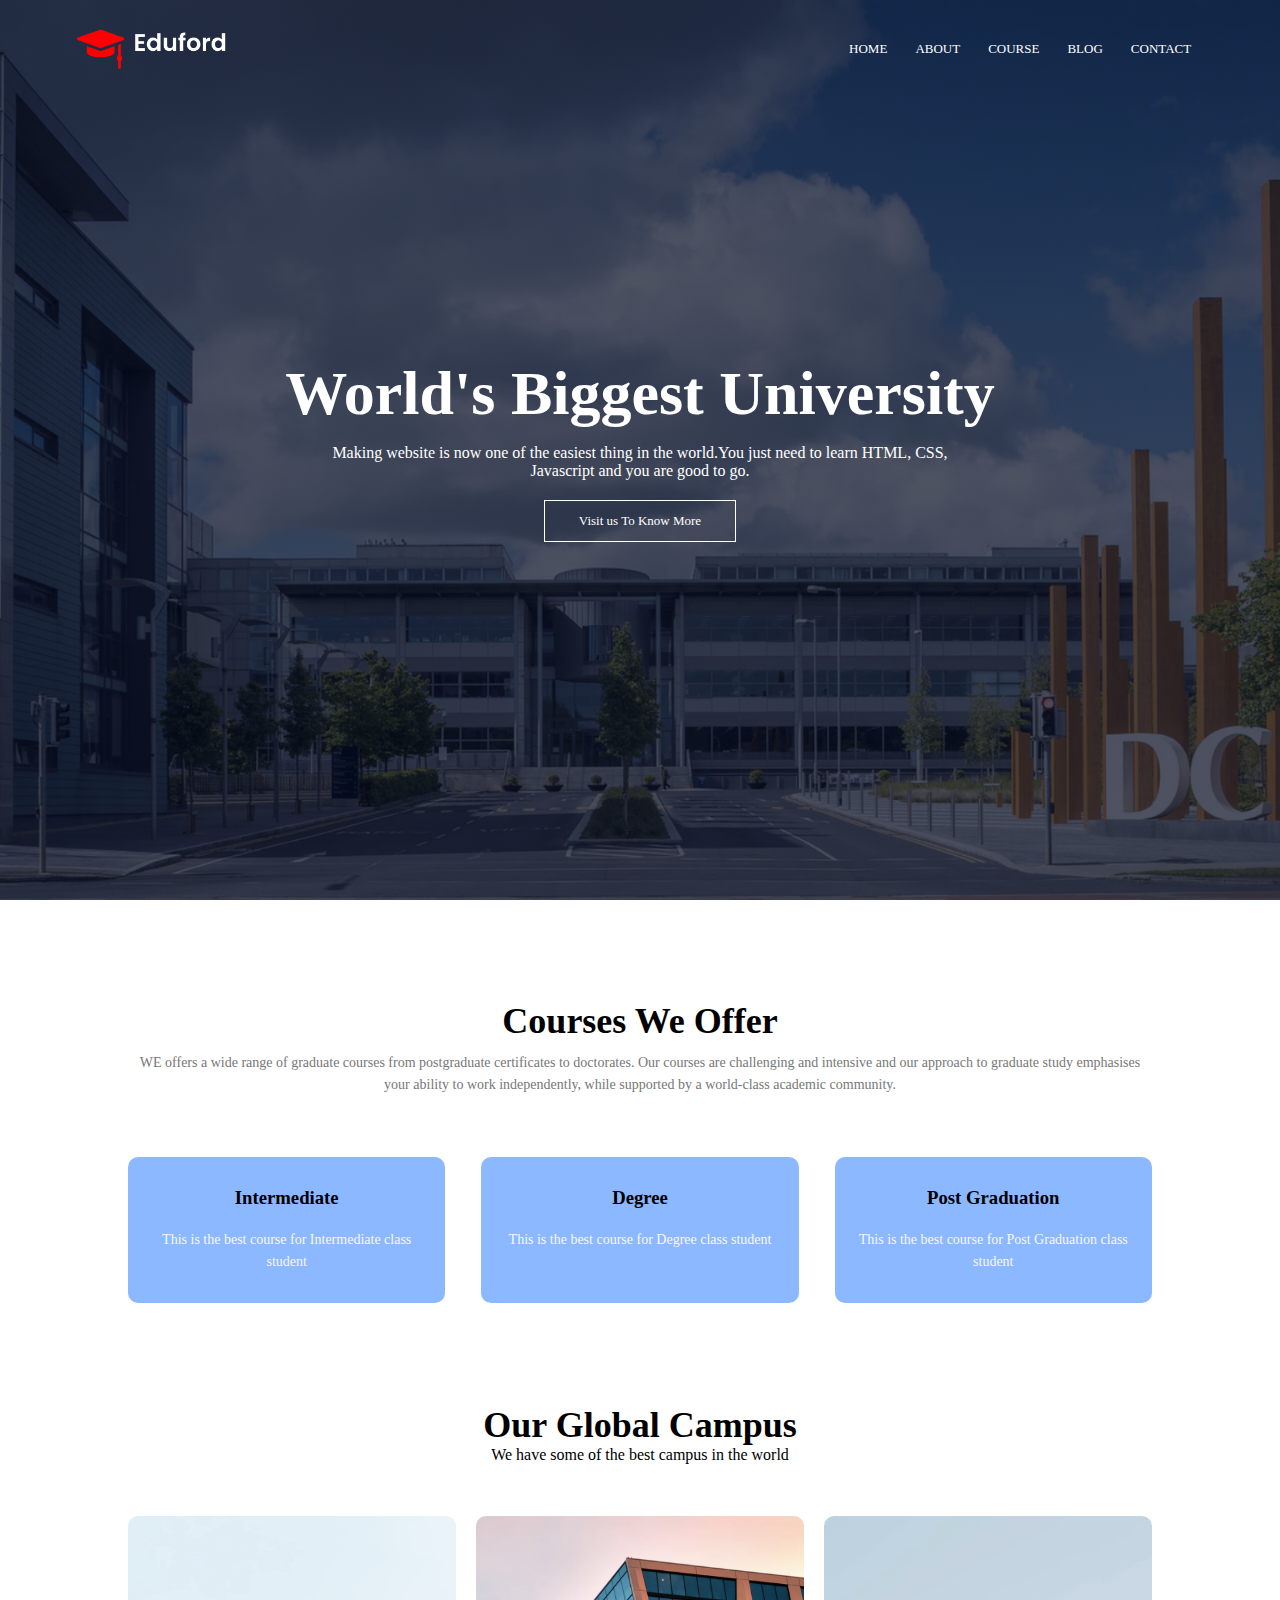
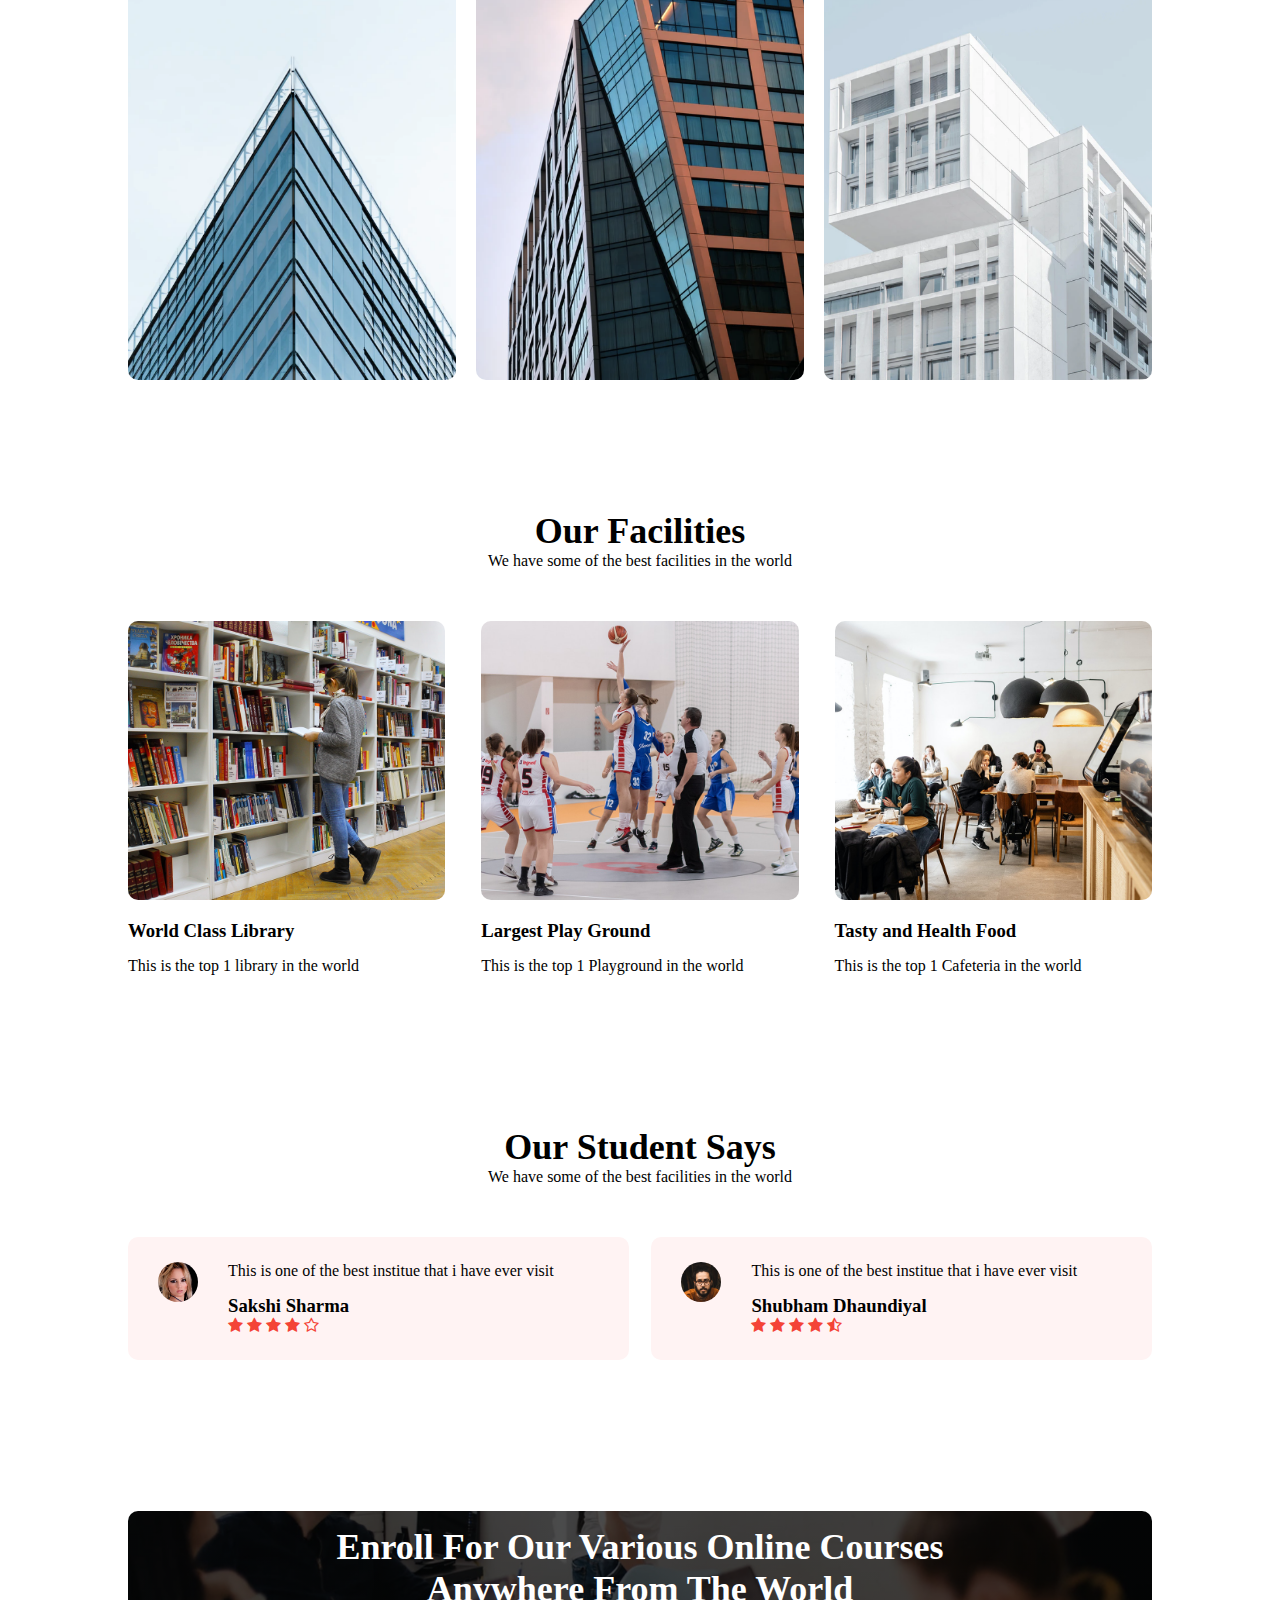
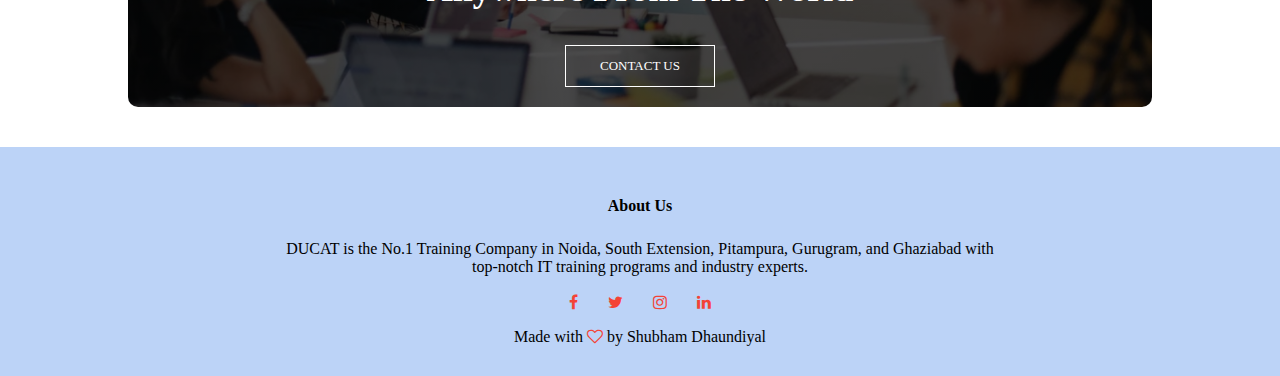
<file: index.html>
<!DOCTYPE html>
<html lang="en">

<head>
    <meta charset="UTF-8">
    <meta name="viewport" content="width=device-width, initial-scale=1.0">
    <title>University Website</title>
    <link rel="stylesheet" href="style.css">
    <link rel="stylesheet" href="https://stackpath.bootstrapcdn.com/font-awesome/4.7.0/css/font-awesome.min.css">
</head>

<body>
    <section class="header">
        <nav>
            <a href="index.html"><img src="images/logo.png"></a>
            <div class="nav-links" id="navLinks">
                <i class="fa fa-times" onclick="hideMenu()"></i>
                <ul>
                    <li><a href="index.html">HOME</a></li>
                    <li><a href="about.html">ABOUT</a></li>
                    <li><a href="course.html">COURSE</a></li>
                    <li><a href="blog.html">BLOG</a></li>
                    <li><a href="contact.html">CONTACT</a></li>
                </ul>
            </div>
            <i class="fa fa-bars" onclick="showMenu()"></i>
        </nav>
        <div class="text-box">
            <h1>World's Biggest University</h1>
            <p>Making website is now one of the easiest thing in the world.You just need to learn HTML,
                CSS,<br>Javascript and
                you are good to go.</p>
            <a href="" class="hero-btn">Visit us To Know More</a>
        </div>

    </section>

    <section class="course">
        <h1>Courses We Offer</h1>
        <p>WE offers a wide range of graduate courses from postgraduate certificates to doctorates. Our courses are
            challenging and intensive and our approach to graduate study emphasises your ability to work independently,
            while supported by a world-class academic community.</p>
        <div class="row">
            <div class="course-col">
                <h3>Intermediate</h3>
                <p>This is the best course for Intermediate class student</p>
            </div>
            <div class="course-col">
                <h3>Degree</h3>
                <p>This is the best course for Degree class student</p>
            </div>
            <div class="course-col">
                <h3>Post Graduation</h3>
                <p>This is the best course for Post Graduation class student</p>
            </div>


        </div>
    </section>

    <section class="campus">
        <h1>Our Global Campus</h1>
        <p>We have some of the best campus in the world</p>

        <div class="row">
            <div class="campus-col">
                <img src="images/london.png" alt="">
                <div class="layer">
                    <h3>LONDON</h3>
                </div>
            </div>
            <div class="campus-col">
                <img src="images/newyork.png" alt="">
                <div class="layer">
                    <h3>New York</h3>
                </div>
            </div>
            <div class="campus-col">
                <img src="images/washington.png" alt="">
                <div class="layer">
                    <h3>Washington</h3>
                </div>
            </div>
        </div>

    </section>

    <section class="facilities">
        <h1>Our Facilities</h1>
        <p>We have some of the best facilities in the world</p>
        <div class="row">
            <div class="facilities-col">
                <img src="images/library.png" alt="">
                <h3>World Class Library</h3>
                <p>This is the top 1 library in the world</p>
            </div>
            <div class="facilities-col">
                <img src="images/basketball.png" alt="">
                <h3>Largest Play Ground</h3>
                <p>This is the top 1 Playground in the world</p>
            </div>
            <div class="facilities-col">
                <img src="images/cafeteria.png" alt="">
                <h3>Tasty and Health Food</h3>
                <p>This is the top 1 Cafeteria in the world</p>
            </div>

        </div>

    </section>

    <section class="testimonials">
        <h1>Our Student Says</h1>
        <p>We have some of the best facilities in the world</p>
        <div class="row">
            <div class="testimonial-col">
                <img src="images/user1.jpg" alt="">
                <div>
                    <p>This is one of the best institue that i have ever visit</p>
                    <h3>Sakshi Sharma</h3>
                    <i class="fa fa-star" aria-hidden="true"></i>
                    <i class="fa fa-star" aria-hidden="true"></i>
                    <i class="fa fa-star" aria-hidden="true"></i>
                    <i class="fa fa-star" aria-hidden="true"></i>
                    <i class="fa fa-star-o" aria-hidden="true"></i>
                </div>
            </div>
            <div class="testimonial-col">
                <img src="images/user2.jpg" alt="">
                <div>
                    <p>This is one of the best institue that i have ever visit</p>
                    <h3>Shubham Dhaundiyal</h3>
                    <i class="fa fa-star" aria-hidden="true"></i>
                    <i class="fa fa-star" aria-hidden="true"></i>
                    <i class="fa fa-star" aria-hidden="true"></i>
                    <i class="fa fa-star" aria-hidden="true"></i>
                    <i class="fa fa-star-half-o" aria-hidden="true"></i>
                </div>
            </div>

        </div>

    </section>

    <section class="cta">
        <h1>Enroll For Our Various Online Courses<br>Anywhere From The World</h1>
        <a href="" class="hero-btn">CONTACT US</a>
    </section>

    <section class="footer">
        <h4>About Us</h4>
        <p>DUCAT is the No.1 Training Company in Noida, South Extension, Pitampura, Gurugram, and Ghaziabad with
            <br>top-notch IT training programs and industry experts.
        </p>
        <div class="icons">
            <i class="fa fa-facebook" aria-hidden="true"></i>
            <i class="fa fa-twitter" aria-hidden="true"></i>
            <i class="fa fa-instagram" aria-hidden="true"></i>
            <i class="fa fa-linkedin" aria-hidden="true"></i>
        </div>
        <p>Made with <i class="fa fa-heart-o" aria-hidden="true"></i> by Shubham Dhaundiyal</p>
    </section>


    <script>
        var navLinks = document.getElementById("navLinks");
        function showMenu() {
            navLinks.style.right = "0";
        }
        function hideMenu() {
            navLinks.style.right = "-200px";
        }
    </script>

</body>

</html>
</file>
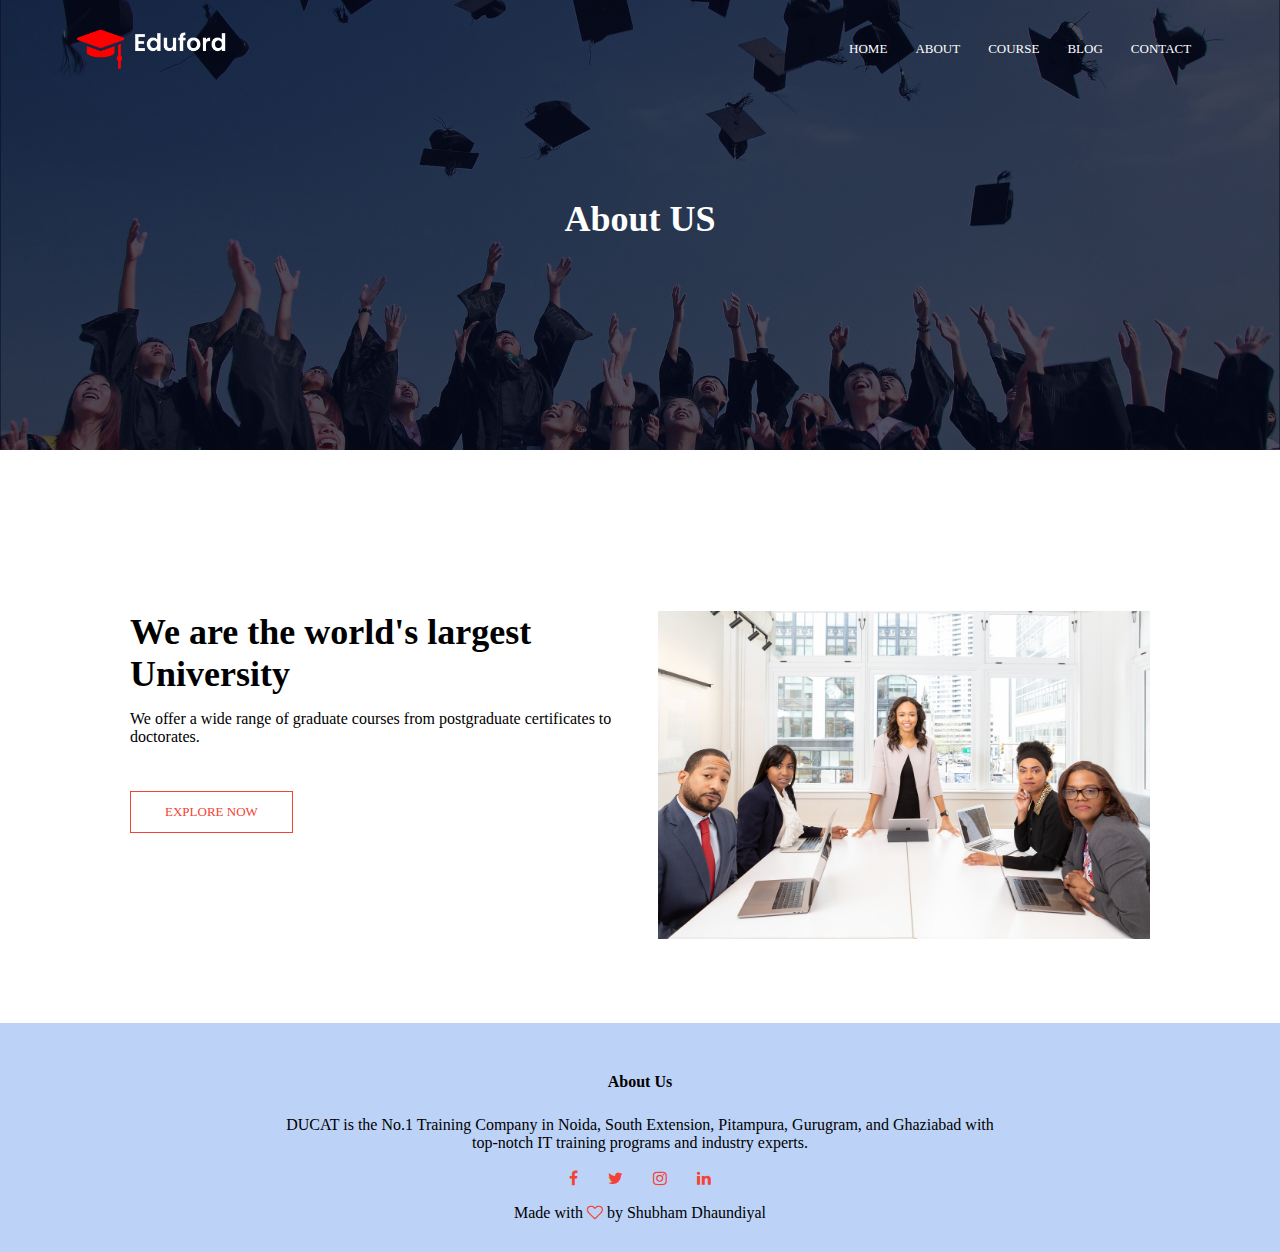
<file: about.html>
<!DOCTYPE html>
<html lang="en">

<head>
    <meta charset="UTF-8">
    <meta name="viewport" content="width=device-width, initial-scale=1.0">
    <title>University Website</title>
    <link rel="stylesheet" href="style.css">
    <link rel="stylesheet" href="https://stackpath.bootstrapcdn.com/font-awesome/4.7.0/css/font-awesome.min.css">
</head>

<body>
    <section class="sub-header">
        <nav>
            <a href="index.html"><img src="images/logo.png"></a>
            <div class="nav-links" id="navLinks">
                <i class="fa fa-times" onclick="hideMenu()"></i>
                <ul>
                    <li><a href="index.html">HOME</a></li>
                    <li><a href="about.html">ABOUT</a></li>
                    <li><a href="course.html">COURSE</a></li>
                    <li><a href="blog.html">BLOG</a></li>
                    <li><a href="contact.html">CONTACT</a></li>
                </ul>
            </div>
            <i class="fa fa-bars" onclick="showMenu()"></i>
        </nav>
        <h1>About US</h1>

    </section>
    <section class="about-us">
        <div class="row">
            <div class="about-col">
                <h1>We are the world's largest University</h1>
                <p>We offer a wide range of graduate courses from postgraduate certificates to doctorates.</p>
                <a href="" class="hero-btn red-btn">EXPLORE NOW</a>
            </div>
            <div class="about-col">
                <img src="images/about.jpg">
            </div>
        </div>

    </section>

    <section class="footer">
        <h4>About Us</h4>
        <p>DUCAT is the No.1 Training Company in Noida, South Extension, Pitampura, Gurugram, and Ghaziabad with
            <br>top-notch IT training programs and industry experts.
        </p>
        <div class="icons">
            <i class="fa fa-facebook" aria-hidden="true"></i>
            <i class="fa fa-twitter" aria-hidden="true"></i>
            <i class="fa fa-instagram" aria-hidden="true"></i>
            <i class="fa fa-linkedin" aria-hidden="true"></i>
        </div>
        <p>Made with <i class="fa fa-heart-o" aria-hidden="true"></i> by Shubham Dhaundiyal</p>
    </section>

    <script>
        var navLinks = document.getElementById("navLinks");
        function showMenu() {
            navLinks.style.right = "0";
        }
        function hideMenu() {
            navLinks.style.right = "-200px";
        }
    </script>



</body>

</html>
</file>
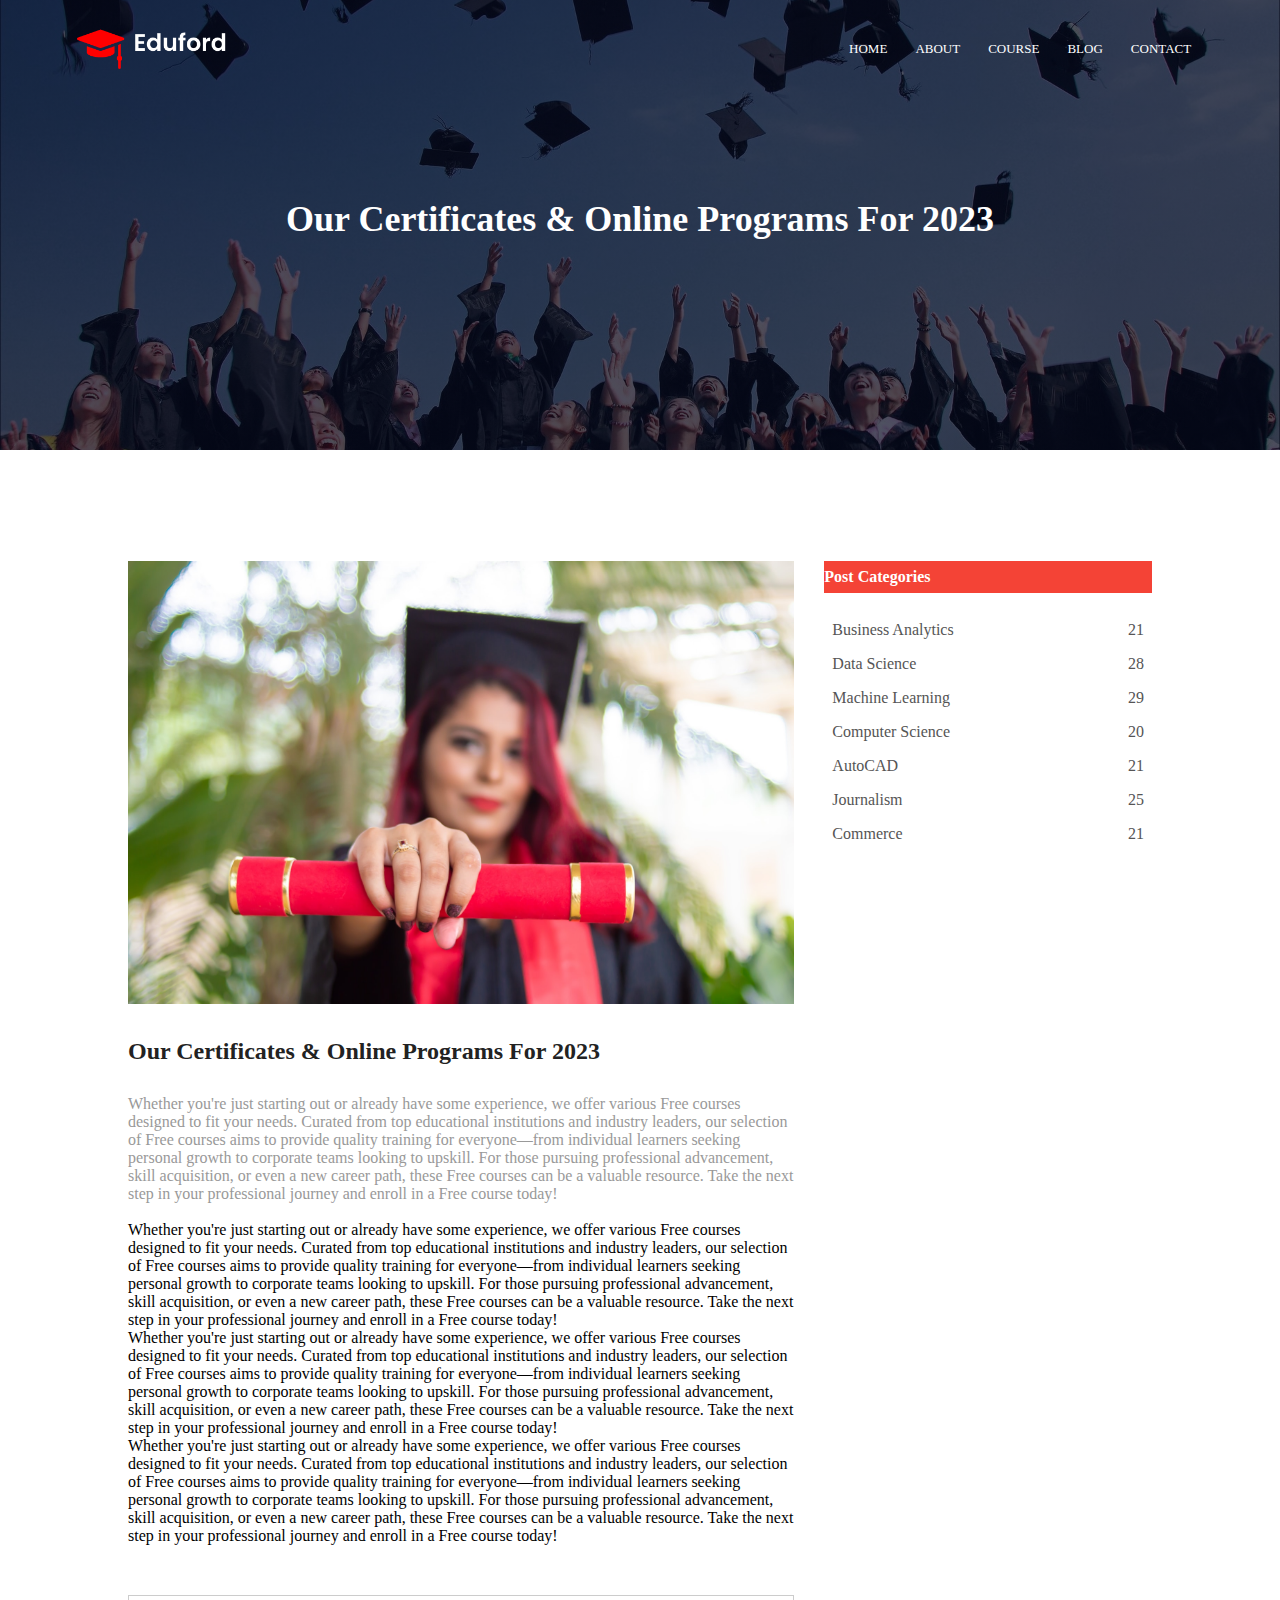
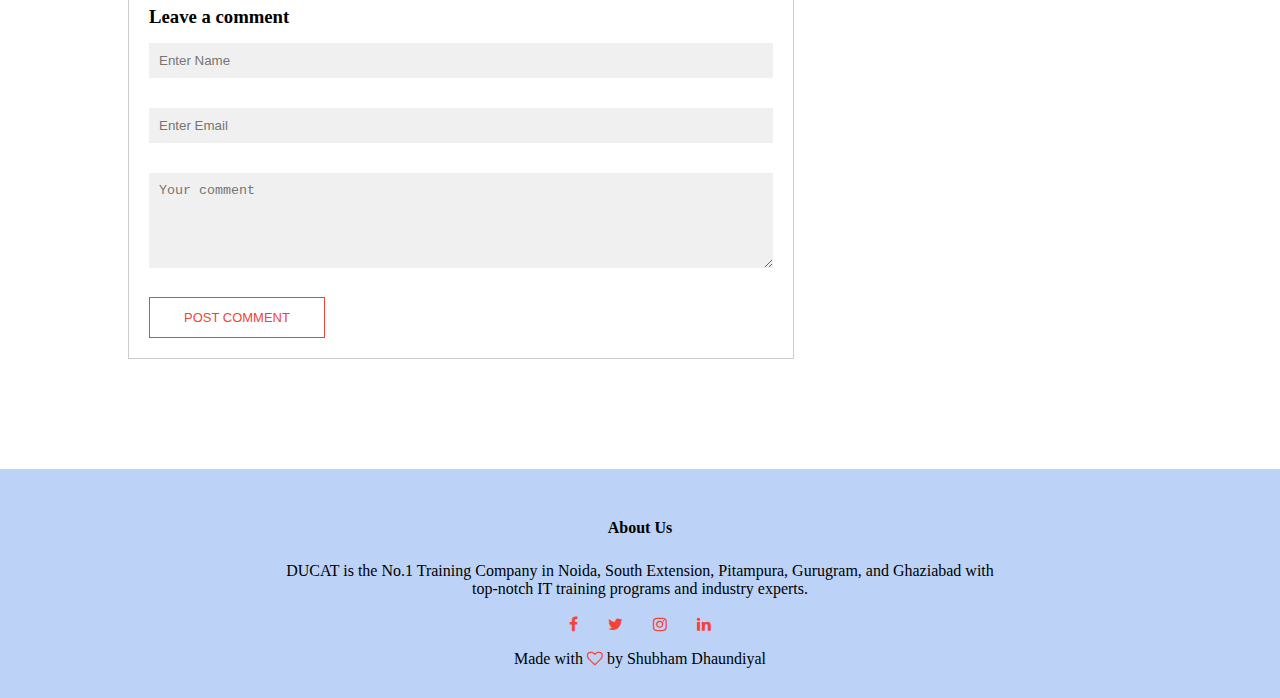
<file: blog.html>
<!DOCTYPE html>
<html lang="en">

<head>
    <meta charset="UTF-8">
    <meta name="viewport" content="width=device-width, initial-scale=1.0">
    <title>University Website</title>
    <link rel="stylesheet" href="style.css">
    <link rel="stylesheet" href="https://stackpath.bootstrapcdn.com/font-awesome/4.7.0/css/font-awesome.min.css">
</head>

<body>
    <section class="sub-header">
        <nav>
            <a href="index.html"><img src="images/logo.png"></a>
            <div class="nav-links" id="navLinks">
                <i class="fa fa-times" onclick="hideMenu()"></i>
                <ul>
                    <li><a href="index.html">HOME</a></li>
                    <li><a href="about.html">ABOUT</a></li>
                    <li><a href="course.html">COURSE</a></li>
                    <li><a href="blog.html">BLOG</a></li>
                    <li><a href="contact.html">CONTACT</a></li>
                </ul>
            </div>
            <i class="fa fa-bars" onclick="showMenu()"></i>
        </nav>
        <h1>Our Certificates & Online Programs For 2023</h1>

    </section>

    <section class="blog-content">
        <div class="row">
            <div class="blog-left">
                <img src="images/certificate.jpg" alt="">
                <h2>Our Certificates & Online Programs For 2023</h2>
                <p>Whether you're just starting out or already have some experience, we offer various Free courses
                    designed to fit your needs. Curated from top educational institutions and industry leaders, our
                    selection of Free courses aims to provide quality training for everyone—from individual learners
                    seeking personal growth to corporate teams looking to upskill. For those pursuing professional
                    advancement, skill acquisition, or even a new career path, these Free courses can be a valuable
                    resource. Take the next step in your professional journey and enroll in a Free course today!</p>
                <br>Whether you're just starting out or already have some experience, we offer various Free courses
                designed to fit your needs. Curated from top educational institutions and industry leaders, our
                selection of Free courses aims to provide quality training for everyone—from individual learners seeking
                personal growth to corporate teams looking to upskill. For those pursuing professional advancement,
                skill acquisition, or even a new career path, these Free courses can be a valuable resource. Take the
                next step in your professional journey and enroll in a Free course today!
                <br>
                Whether you're just starting out or already have some experience, we offer various Free courses designed
                to fit your needs. Curated from top educational institutions and industry leaders, our selection of Free
                courses aims to provide quality training for everyone—from individual learners seeking personal growth
                to corporate teams looking to upskill. For those pursuing professional advancement, skill acquisition,
                or even a new career path, these Free courses can be a valuable resource. Take the next step in your
                professional journey and enroll in a Free course today!
                <br>
                Whether you're just starting out or already have some experience, we offer various Free courses designed
                to fit your needs. Curated from top educational institutions and industry leaders, our selection of Free
                courses aims to provide quality training for everyone—from individual learners seeking personal growth
                to corporate teams looking to upskill. For those pursuing professional advancement, skill acquisition,
                or even a new career path, these Free courses can be a valuable resource. Take the next step in your
                professional journey and enroll in a Free course today!

                <div class="comment-box">
                    <h3>Leave a comment</h3>
                    <form class="comment-form">
                        <input type="text" placeholder="Enter Name">
                        <input type="email" placeholder="Enter Email">
                        <textarea rows="5" placeholder="Your comment"></textarea>
                        <button type="submit" class="hero-btn red-btn">POST COMMENT</button>
                    </form>    
                </div>

            </div>
            <div class="blog-right">
                <h3>Post Categories</h3>
                <div>
                    <span>Business Analytics</span>
                    <span>21</span>
                </div>
                <div>
                    <span>Data Science</span>
                    <span>28</span>
                </div>
                <div>
                    <span>Machine Learning</span>
                    <span>29</span>
                </div>
                <div>
                    <span>Computer Science</span>
                    <span>20</span>
                </div>
                <div>
                    <span>AutoCAD</span>
                    <span>21</span>
                </div>
                <div>
                    <span>Journalism</span>
                    <span>25</span>
                </div>
                <div>
                    <span>Commerce</span>
                    <span>21</span>
                </div>
            </div>
        </div>
    </section>




    <section class="footer">
        <h4>About Us</h4>
        <p>DUCAT is the No.1 Training Company in Noida, South Extension, Pitampura, Gurugram, and Ghaziabad with
            <br>top-notch IT training programs and industry experts.
        </p>
        <div class="icons">
            <i class="fa fa-facebook" aria-hidden="true"></i>
            <i class="fa fa-twitter" aria-hidden="true"></i>
            <i class="fa fa-instagram" aria-hidden="true"></i>
            <i class="fa fa-linkedin" aria-hidden="true"></i>
        </div>
        <p>Made with <i class="fa fa-heart-o" aria-hidden="true"></i> by Shubham Dhaundiyal</p>
    </section>

    <script>
        var navLinks = document.getElementById("navLinks");
        function showMenu() {
            navLinks.style.right = "0";
        }
        function hideMenu() {
            navLinks.style.right = "-200px";
        }
    </script>



</body>

</html>
</file>
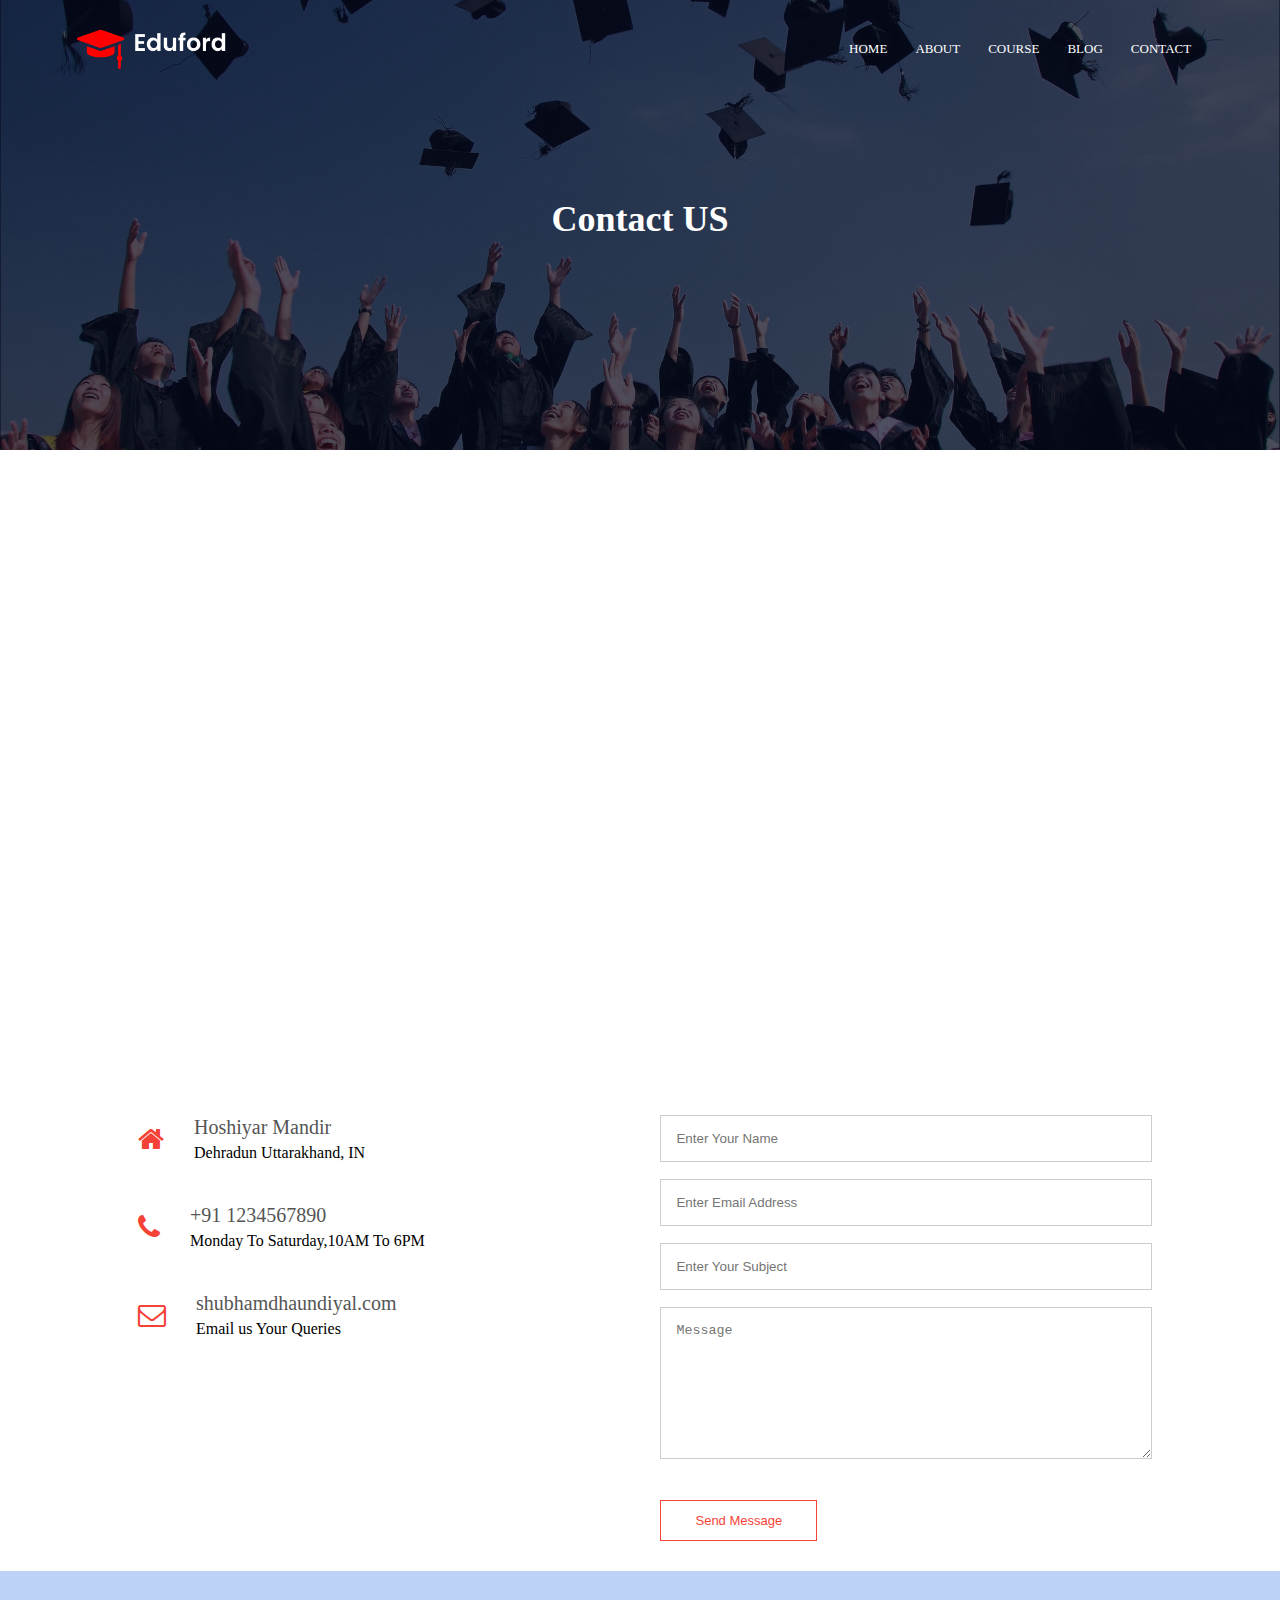
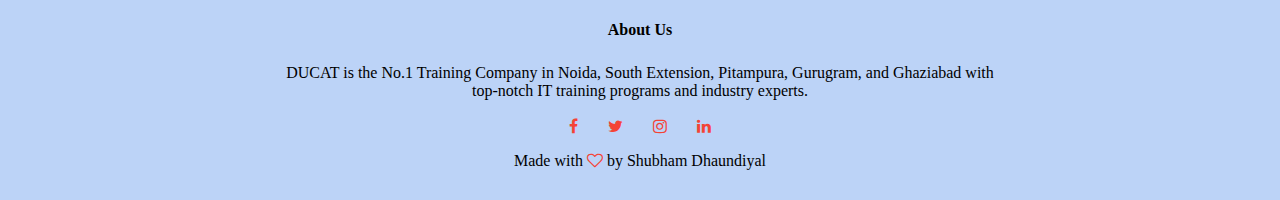
<file: contact.html>
<!DOCTYPE html>
<html lang="en">

<head>
    <meta charset="UTF-8" />
    <meta name="viewport" content="width=device-width, initial-scale=1.0" />
    <title>University Website</title>
    <link rel="stylesheet" href="style.css" />
    <link rel="stylesheet" href="https://stackpath.bootstrapcdn.com/font-awesome/4.7.0/css/font-awesome.min.css" />
</head>

<body>
    <section class="sub-header">
        <nav>
            <a href="index.html"><img src="images/logo.png" /></a>
            <div class="nav-links" id="navLinks">
                <i class="fa fa-times" onclick="hideMenu()"></i>
                <ul>
                    <li><a href="index.html">HOME</a></li>
                    <li><a href="about.html">ABOUT</a></li>
                    <li><a href="course.html">COURSE</a></li>
                    <li><a href="blog.html">BLOG</a></li>
                    <li><a href="contact.html">CONTACT</a></li>
                </ul>
            </div>
            <i class="fa fa-bars" onclick="showMenu()"></i>
        </nav>
        <h1>Contact US</h1>
    </section>

    <section class="location">
        <iframe
            src="https://www.google.com/maps/embed?pb=!1m18!1m12!1m3!1d224345.89797022557!2d77.04417232220077!3d28.527554409082565!2m3!1f0!2f0!3f0!3m2!1i1024!2i768!4f13.1!3m3!1m2!1s0x390cfd5b347eb62d%3A0x52c2b7494e204dce!2sNew%20Delhi%2C%20Delhi!5e0!3m2!1sen!2sin!4v1702265380383!5m2!1sen!2sin"
            width="600" height="450" style="border: 0" allowfullscreen="" loading="lazy"
            referrerpolicy="no-referrer-when-downgrade"></iframe>
    </section>

    <section class="contact-us">
        <div class="row">
            <div class="contact-col">
                <div>
                    <i class="fa fa-home"></i>
                    <span>
                        <h5>Hoshiyar Mandir</h5>
                        <p>Dehradun Uttarakhand, IN</p>
                    </span>
                </div>
                <div>
                    <i class="fa fa-phone"></i>
                    <span>
                        <h5>+91 1234567890</h5>
                        <p>Monday To Saturday,10AM To 6PM</p>
                    </span>
                </div>
                <div>
                    <i class="fa fa-envelope-o"></i>
                    <span>
                        <h5>shubhamdhaundiyal.com</h5>
                        <p>Email us Your Queries</p>
                    </span>
                </div>
            </div>
            <div class="contact-col">
                <form action="">
                    <input type="text" placeholder="Enter Your Name" required />
                    <input type="email" placeholder="Enter Email Address" required />
                    <input type="text" placeholder="Enter Your Subject" required />
                    <textarea rows="8" placeholder="Message" required></textarea>
                    <button type="submit" class="hero-btn red-btn">Send Message</button>
                </form>
            </div>
        </div>
    </section>

    <section class="footer">
        <h4>About Us</h4>
        <p>
            DUCAT is the No.1 Training Company in Noida, South Extension, Pitampura,
            Gurugram, and Ghaziabad with <br />top-notch IT training programs and
            industry experts.
        </p>
        <div class="icons">
            <i class="fa fa-facebook" aria-hidden="true"></i>
            <i class="fa fa-twitter" aria-hidden="true"></i>
            <i class="fa fa-instagram" aria-hidden="true"></i>
            <i class="fa fa-linkedin" aria-hidden="true"></i>
        </div>
        <p>
            Made with <i class="fa fa-heart-o" aria-hidden="true"></i> by Shubham
            Dhaundiyal
        </p>
    </section>

    <script>
        var navLinks = document.getElementById("navLinks");
        function showMenu() {
            navLinks.style.right = "0";
        }
        function hideMenu() {
            navLinks.style.right = "-200px";
        }
    </script>
</body>

</html>
</file>
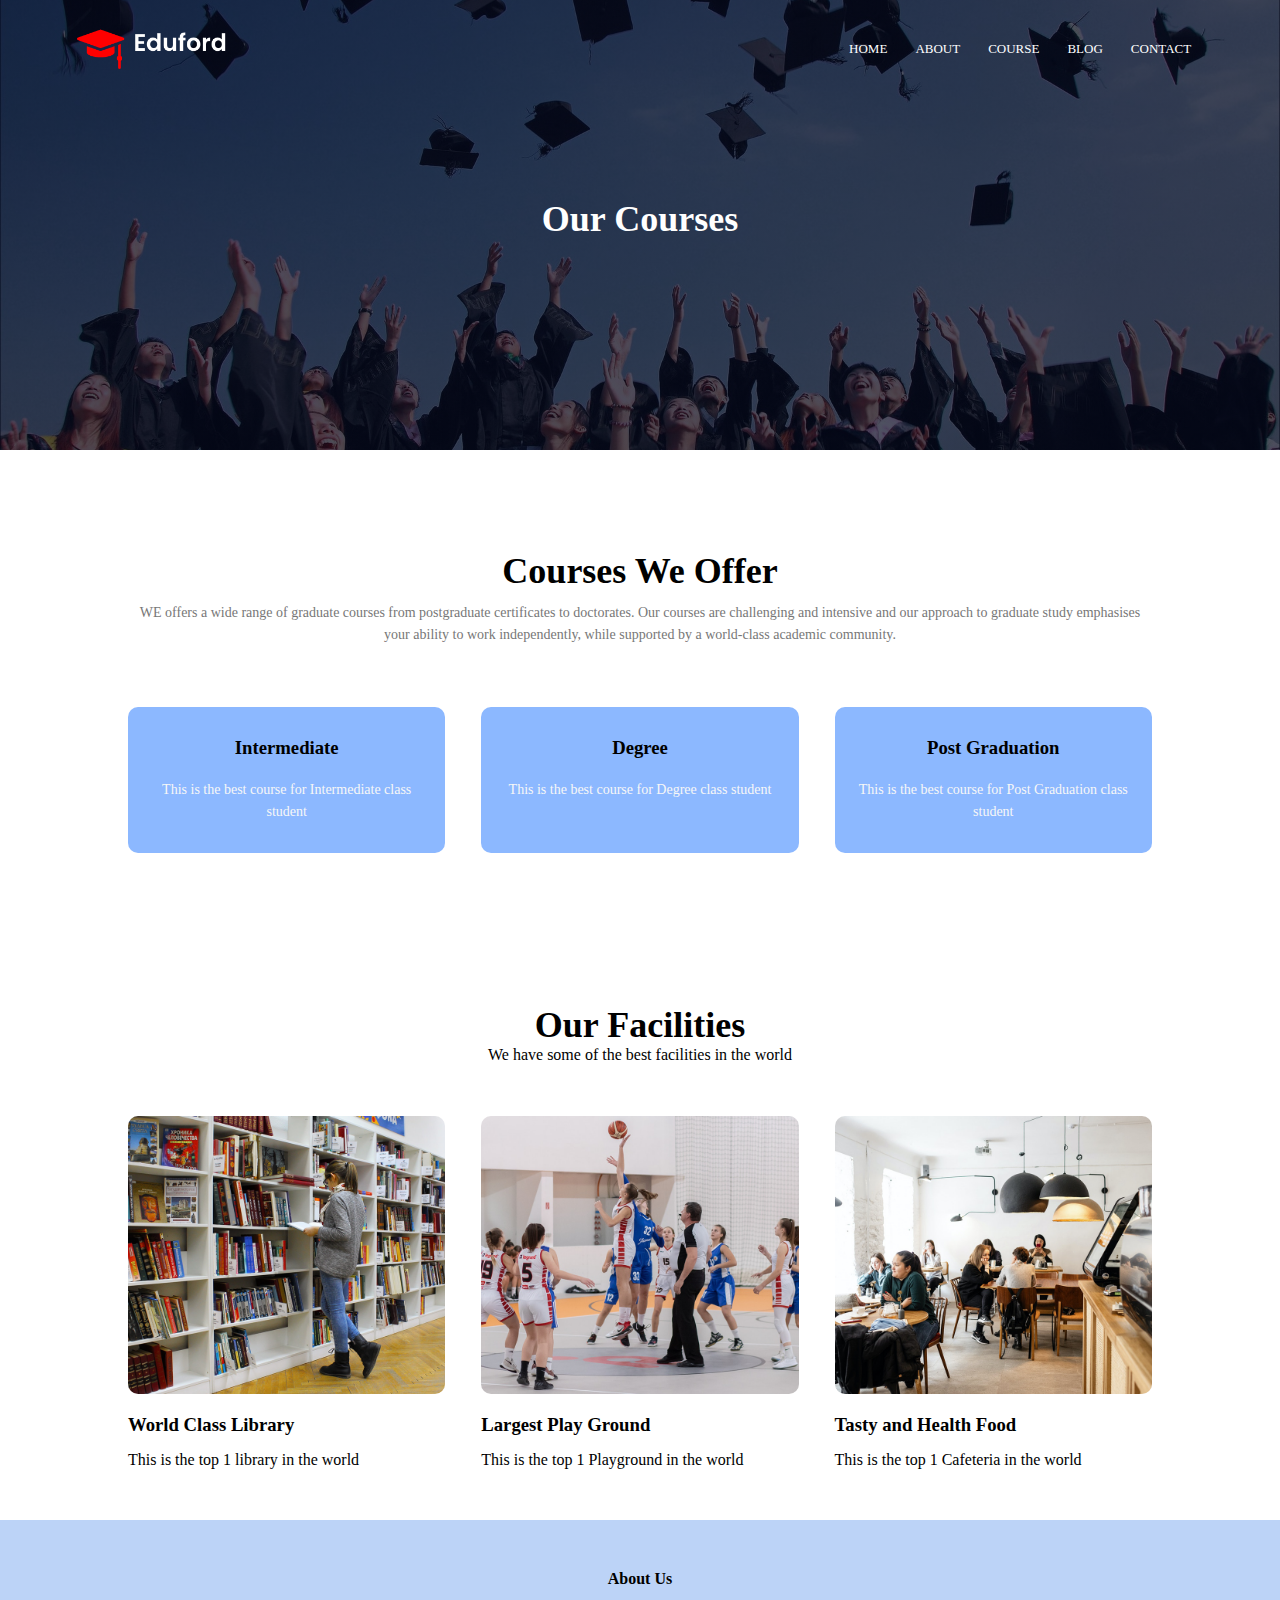
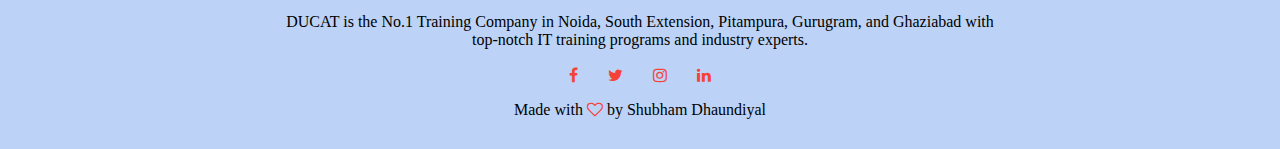
<file: course.html>
<!DOCTYPE html>
<html lang="en">

<head>
    <meta charset="UTF-8">
    <meta name="viewport" content="width=device-width, initial-scale=1.0">
    <title>University Website</title>
    <link rel="stylesheet" href="style.css">
    <link rel="stylesheet" href="https://stackpath.bootstrapcdn.com/font-awesome/4.7.0/css/font-awesome.min.css">
</head>

<body>
    <section class="sub-header">
        <nav>
            <a href="index.html"><img src="images/logo.png"></a>
            <div class="nav-links" id="navLinks">
                <i class="fa fa-times" onclick="hideMenu()"></i>
                <ul>
                    <li><a href="index.html">HOME</a></li>
                    <li><a href="about.html">ABOUT</a></li>
                    <li><a href="course.html">COURSE</a></li>
                    <li><a href="blog.html">BLOG</a></li>
                    <li><a href="contact.html">CONTACT</a></li>
                </ul>
            </div>
            <i class="fa fa-bars" onclick="showMenu()"></i>
        </nav>
        <h1>Our Courses</h1>

    </section>


    <section class="course">
        <h1>Courses We Offer</h1>
        <p>WE offers a wide range of graduate courses from postgraduate certificates to doctorates. Our courses are
            challenging and intensive and our approach to graduate study emphasises your ability to work independently,
            while supported by a world-class academic community.</p>
        <div class="row">
            <div class="course-col">
                <h3>Intermediate</h3>
                <p>This is the best course for Intermediate class student</p>
            </div>
            <div class="course-col">
                <h3>Degree</h3>
                <p>This is the best course for Degree class student</p>
            </div>
            <div class="course-col">
                <h3>Post Graduation</h3>
                <p>This is the best course for Post Graduation class student</p>
            </div>


        </div>
    </section>

    <section class="facilities">
        <h1>Our Facilities</h1>
        <p>We have some of the best facilities in the world</p>
        <div class="row">
            <div class="facilities-col">
                <img src="images/library.png" alt="">
                <h3>World Class Library</h3>
                <p>This is the top 1 library in the world</p>
            </div>
            <div class="facilities-col">
                <img src="images/basketball.png" alt="">
                <h3>Largest Play Ground</h3>
                <p>This is the top 1 Playground in the world</p>
            </div>
            <div class="facilities-col">
                <img src="images/cafeteria.png" alt="">
                <h3>Tasty and Health Food</h3>
                <p>This is the top 1 Cafeteria in the world</p>
            </div>

        </div>

    </section>


    <section class="footer">
        <h4>About Us</h4>
        <p>DUCAT is the No.1 Training Company in Noida, South Extension, Pitampura, Gurugram, and Ghaziabad with
            <br>top-notch IT training programs and industry experts.
        </p>
        <div class="icons">
            <i class="fa fa-facebook" aria-hidden="true"></i>
            <i class="fa fa-twitter" aria-hidden="true"></i>
            <i class="fa fa-instagram" aria-hidden="true"></i>
            <i class="fa fa-linkedin" aria-hidden="true"></i>
        </div>
        <p>Made with <i class="fa fa-heart-o" aria-hidden="true"></i> by Shubham Dhaundiyal</p>
    </section>

    <script>
        var navLinks = document.getElementById("navLinks");
        function showMenu() {
            navLinks.style.right = "0";
        }
        function hideMenu() {
            navLinks.style.right = "-200px";
        }
    </script>



</body>

</html>
</file>
<file: style.css>
* {
    margin: 0;
    padding: 0;
}

.header {
    min-height: 100vh;
    width: 100%;
    background-image: linear-gradient(rgba(4, 9, 30, 0.7), rgba(4, 9, 30, 0.7)), url(images/banner.png);
    background-position: center;
    background-size: cover;
    position: relative;

}

nav {
    display: flex;
    padding: 2% 6%;
    justify-content: space-around;
    align-items: center;
}

nav img {
    width: 150px;
}

.nav-links {
    flex: 1;
    text-align: right;
}

.nav-links ul li {
    list-style: none;
    display: inline-block;
    padding: 8px 12px;
    position: relative;
}

.nav-links ul li a {
    color: white;
    text-decoration: none;
    font-size: 13px;
}


.nav-links ul li::after {
    content: '';
    width: 0%;
    height: 2px;
    background: #F44336;
    display: block;
    margin: auto;
}

.nav-links ul li:hover::after {
    width: 100%;
}

.text-box {
    width: 90%;
    color: #fff;
    position: absolute;
    top: 50%;
    left: 50%;
    transform: translate(-50%, -50%);
    text-align: center;
}

.text-box h1 {
    font-size: 62px;
    margin-bottom: 15px;
}

text-box p {
    margin: 10px 0 40px;
    font-size: 14px;
    margin-bottom: 15px;
    color: #ffffff;
}

.hero-btn {
    display: inline-block;
    text-decoration: none;
    color: #fff;
    margin-top: 20px;
    border: 1px solid #fff;
    padding: 12px 34px;
    font-size: 13px;
    background: transparent;
    position: relative;
    cursor: pointer;
}

.hero-btn:hover {
    border: 1px solid #f44336;
    background: #f44336;
    transition: 1s;
}

nav .fa {
    display: none;
}

.course {
    width: 80%;
    margin: auto;
    text-align: center;
    padding-top: 100px;
}

h1 {
    font-size: 36px;
    font-weight: 600;
}

.course p {
    color: #777;
    font-size: 14px;
    font-weight: 300;
    line-height: 22px;
    padding: 10px;
}

.row {
    margin-top: 5%;
    display: flex;
    justify-content: space-between;
}

.course-col {
    flex-basis: 31%;
    background: #8cb8ff;
    border-radius: 10px;
    margin-bottom: 5%;
    padding: 20px 12px;
    box-sizing: border-box;
    transition: 0.5s;

}

.course-col h3 {
    text-align: center;
    font-weight: 600;
    margin: 10px 0;
    color: black;
}

.course-col p {
    color: rgb(247, 247, 247);
}

.course-col:hover {
    box-shadow: 0 0 20px 0px rgba(0, 0, 0, 0.8);
}

.campus {
    width: 80%;
    margin: auto;
    text-align: center;
    padding-top: 50px;
}

.campus-col {
    flex-basis: 32%;
    border-radius: 10px;
    margin-bottom: 30px;
    position: relative;
    overflow: hidden;
}

.campus-col img {
    width: 100%;
    display: block;
}

.layer {
    background: transparent;
    height: 100%;
    width: 100%;
    position: absolute;
    top: 0;
    left: 0;
    transition: 0.5s;
}

.layer:hover {
    background: rgba(93, 176, 239, 0.3);
}

.layer h3 {
    width: 100%;
    font-weight: 500;
    color: rgb(0, 0, 0);
    font-size: 22px;
    bottom: 0;
    left: 50%;
    transform: translateX(-50%);
    position: absolute;
    opacity: 0;
    transition: 0.5s;

}

.layer:hover h3 {
    bottom: 49%;
    opacity: 1;
}

.facilities {
    width: 80%;
    margin: auto;
    text-align: center;
    padding-top: 100px;
}

.facilities-col {
    flex-basis: 31%;
    border-radius: 10px;
    margin-bottom: 5%;
    text-align: left;
}

.facilities-col img {
    width: 100%;
    border-radius: 10px;
}

.facilities-col p {
    padding: 0;
}

.facilities-col h3 {
    margin-top: 16px;
    margin-bottom: 15px;
    text-align: left;
}

.testimonials {
    width: 80%;
    margin: auto;
    padding-top: 100px;
    text-align: center;
}

.testimonial-col {
    flex-basis: 44%;
    border-radius: 10px;
    margin-bottom: 5%;
    text-align: left;
    background: #fff3f3;
    padding: 25px;
    cursor: pointer;
    display: flex;
}

.testimonial-col img {
    height: 40px;
    margin-left: 5px;
    margin-right: 30px;
    border-radius: 50%;

}

.testimonial-col p {
    padding: 0;
}

.testimonial-col h3 {
    margin-top: 15px;
    text-align: left;
}

.testimonial-col .fa {
    color: #f44336
}

.cta {
    margin: 100px auto;
    width: 80%;
    background-image: linear-gradient(rgba(0, 0, 0, 0.7), rgba(0, 0, 0, 0.7)), url(images/banner2.jpg);
    background-position: center;
    background-size: cover;
    border-radius: 10px;
    text-align: center;
    padding: 100px 0;


}

.cta {
    color: #fff;
    margin-bottom: 40px;
    padding: 0;
}

.cta h1 {
    margin-top: 15px;
    padding: 15px;
}

.cta a {
    margin-bottom: 20px;
}

.footer {
    width: 100%;
    text-align: center;
    padding: 30px 0;
    background: #bcd3f7;

}

.footer h4 {
    margin-bottom: 25px;
    margin-top: 20px;
    font-weight: 600;

}

.icons .fa {
    color: #f44336;
    margin: 0 13px;
    cursor: pointer;
    padding: 18px 0;
}

.fa-heart-o {
    color: #f44336;
}

.sub-header {
    height: 50vh;
    width: 100%;
    background-image: linear-gradient(rgba(4, 9, 30, 0.7), rgba(4, 9, 30, 0.7)), url(images/background.jpg);
    background-position: center;
    background-size: cover;
    text-align: center;
    color: #fff;
}

.sub-header h1 {
    margin-top: 100px;
}

.about-us {
    width: 80%;
    margin: auto;
    padding-top: 80px;
    padding-bottom: 50px;
}

.about-col {
    flex-basis: 48%;
    padding: 30px 2px;
}

.about-col img {
    width: 100%;
}

.about-col h1 {
    padding-top: 0;
}

.about-col p {
    padding: 15px 0 25px;
}

.red-btn {
    border: 1px solid #f44336;
    background: transparent;
    color: #F44336
}

.red-btn:hover {
    color: #fff;
}

.blog-content {
    width: 80%;
    margin: auto;
    padding: 60px 0;
}

.blog-left {
    flex-basis: 65%;
}

.blog-left img {
    width: 100%;
}

.blog-left h2 {
    color: #222;
    font-weight: 600;
    margin: 30px 0;
}

.blog-left p {
    color: #999;
    padding: 0;
}


.blog-right {
    flex-basis: 32%;
}

.blog-right h3 {
    background: #f44336;
    color: #fff;
    padding: 7px 0;
    font-size: 16px;
    margin-bottom: 20px;
}

.blog-right div {
    display: flex;
    align-items: center;
    justify-content: space-between;
    color: #555;
    padding: 8px;
    box-sizing: border-box;
}

.comment-box {
    border: 1px solid #ccc;
    margin: 50px 0;
    padding: 10px 20px;

}

.comment-box h3 {
    text-align: left;
}

.comment-form input,
.comment-form textarea {
    width: 100%;
    padding: 10px;
    margin: 15px 0;
    box-sizing: border-box;
    border: none;
    outline: none;
    background: #f0f0f0;
}

.comment-form button {
    margin: 10px 0;
}

.location {
    width: 80%;
    margin: auto;
    padding: 80px 0;
}

.location iframe {
    width: 100%;
}

.contact-us {
    width: 80%;
    margin: auto;
}

.contact-col {
    flex-basis: 48%;
    margin-bottom: 30px;
}

.contact-col div {
    display: flex;
    align-items: center;
    margin-bottom: 40px;
}

.contact-col div .fa {
    font-size: 28px;
    color: #f44336;
    margin: 10px;
    margin-right: 30px;
}


.contact-col div p {
    padding: 0;

}

.contact-col div h5 {
    font-size: 20px;
    margin-bottom: 5px;
    color: #555;
    font-weight: 400;
}


.contact-col input,
.contact-col textarea {
    width: 100%;
    padding: 15px;
    margin-bottom: 17px;
    outline: none;
    border: 1px solid #ccc;
    box-sizing: border-box;
}

@media(max-width: 700px) {
    .text-box h1 {
        font-size: 20px;
    }

    .nav-links ul li {
        display: block;
    }

    .nav-links {
        position: fixed;
        background: #f44336;
        height: 100vh;
        width: 200px;
        top: 0;
        right: -200px;
        text-align: left;
        z-index: 2;
        transition: 1s;
    }

    nav .fa {
        display: block;
        color: #fff;
        margin: 10px;
        font-size: 22px;
        cursor: pointer;
    }

    .nav-links ul {
        padding: 30px;

    }

    .row {
        flex-direction: column;
    }

    .testimonial-col img {

        margin-left: 0px;
        margin-right: 15px;


    }

    .cta h1 {
        font-size: 24px;

    }

    .sub-header h1 {
        font-size: 24px;
    }







}
</file>
